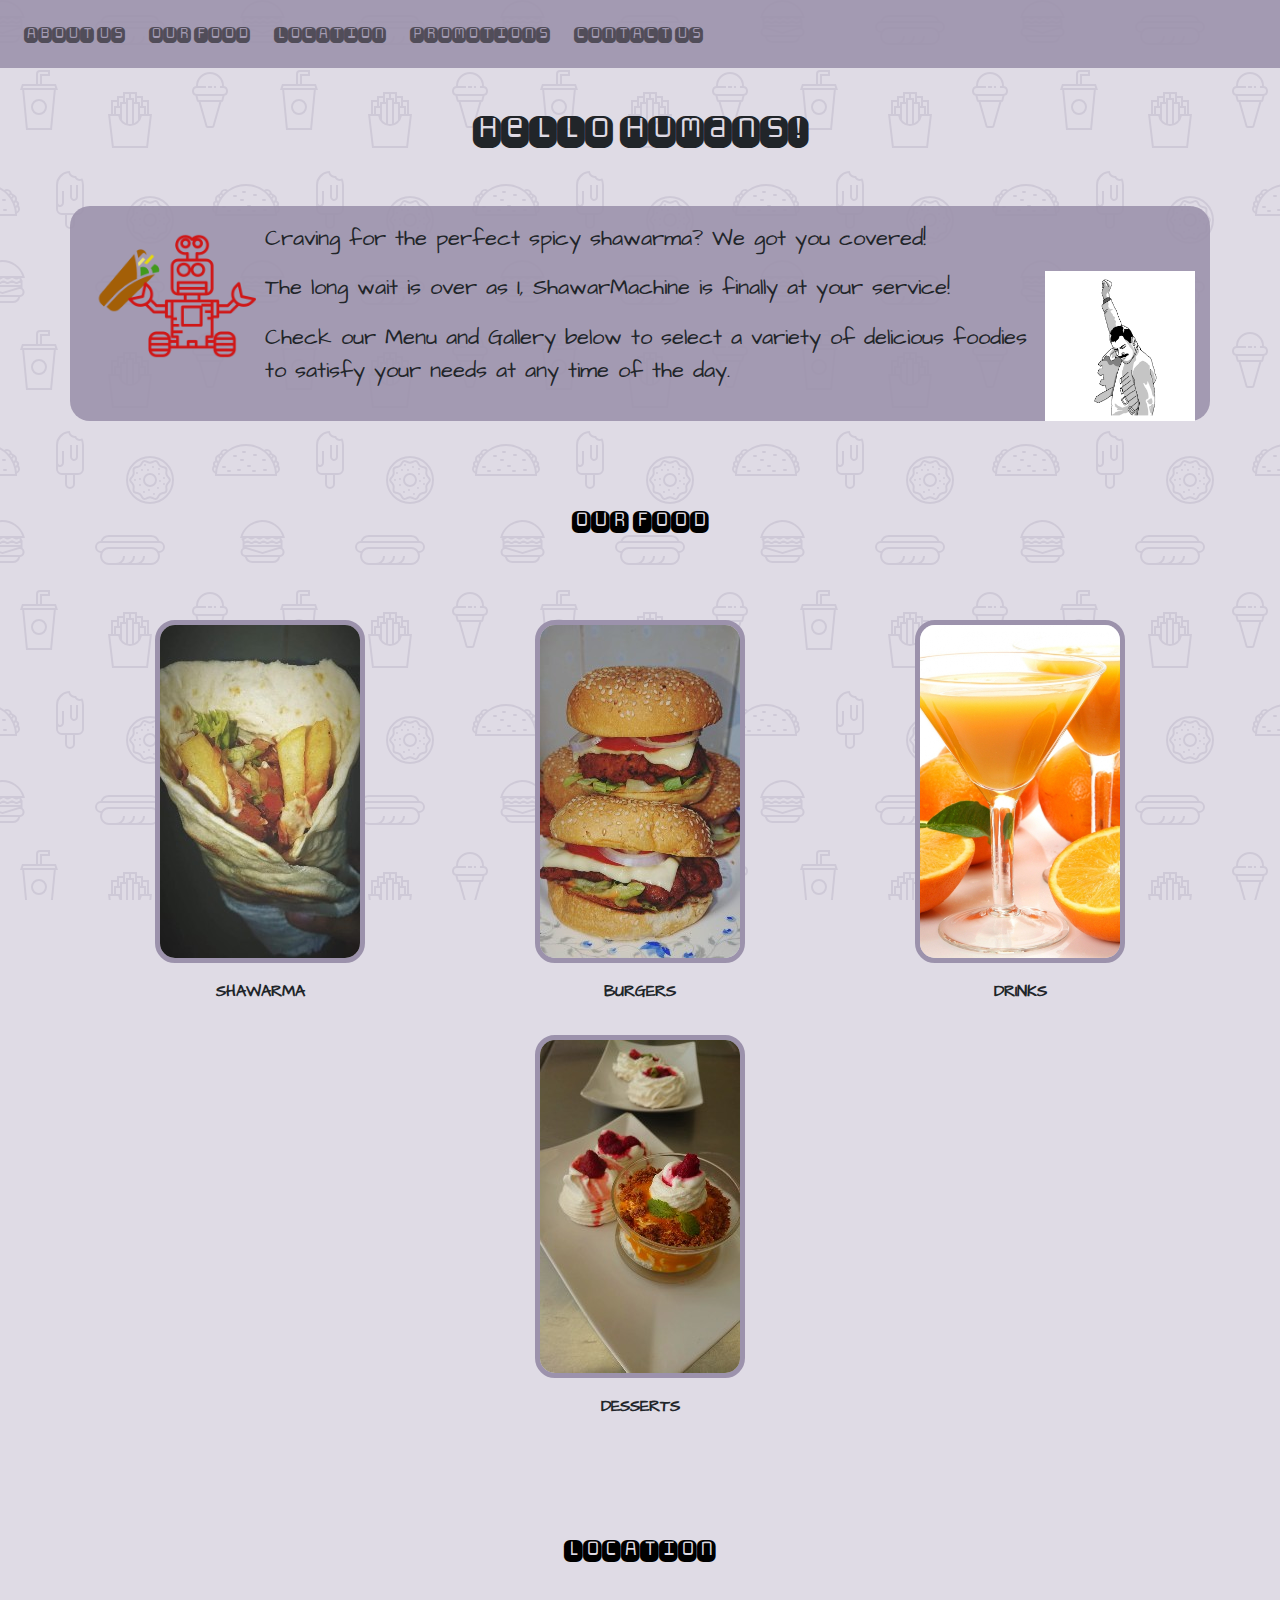
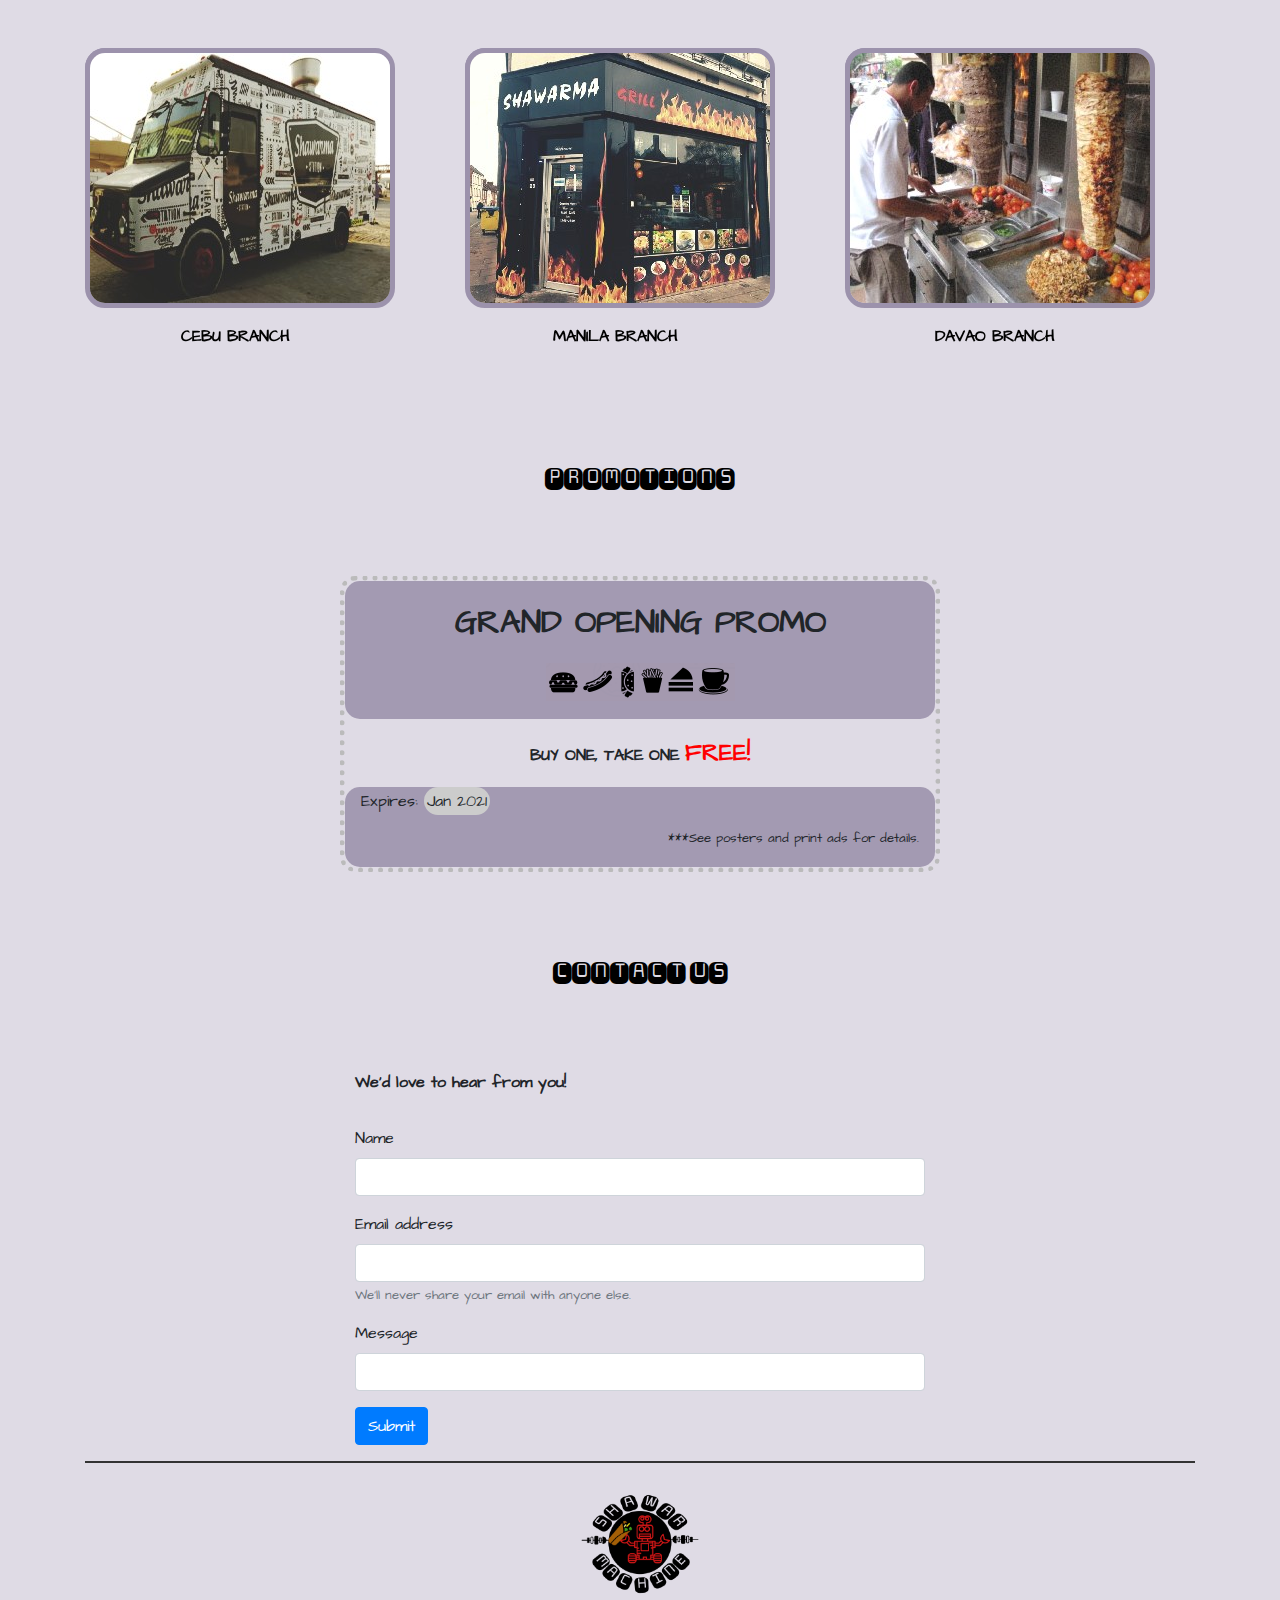
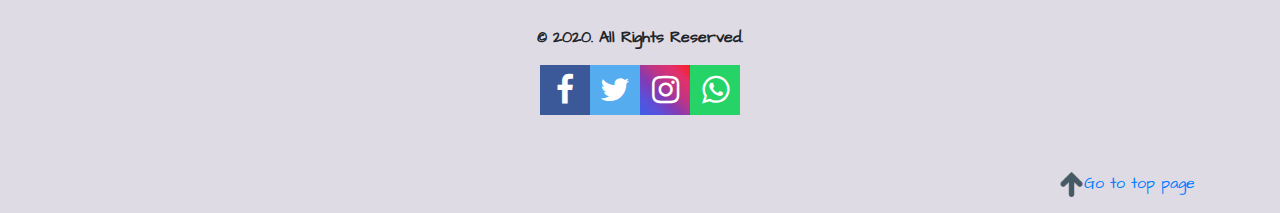
<file: index.html>
<!DOCTYPE html>
<html>
<head>

	<meta charset="utf-8">
	<meta name="viewport" content="width=device-width, initial-scale=1, user-scalable=yes, shrink-to-fit=no">
	<meta http-equiv="X-UA-Compatible" content="IE=edge,chrome=1">



	<title>ShawarMachine</title>

	<!-- CSS only -->
	<link rel="stylesheet" href="https://stackpath.bootstrapcdn.com/bootstrap/4.5.2/css/bootstrap.min.css" integrity="sha384-JcKb8q3iqJ61gNV9KGb8thSsNjpSL0n8PARn9HuZOnIxN0hoP+VmmDGMN5t9UJ0Z" crossorigin="anonymous">
	<link href="https://fonts.googleapis.com/css2?family=Inconsolata:wght@500&display=swap" rel="stylesheet">
	<link href="https://fonts.googleapis.com/css2?family=Monofett&display=swap" rel="stylesheet">
	<link href="https://fonts.googleapis.com/css2?family=Architects+Daughter&display=swap" rel="stylesheet">
	<link rel="stylesheet" href="https://cdnjs.cloudflare.com/ajax/libs/animate.css/4.0.0/animate.min.css"/>
  <link rel="stylesheet" href="https://cdnjs.cloudflare.com/ajax/libs/font-awesome/4.7.0/css/font-awesome.min.css">
	<link rel="stylesheet" type="text/css" href="./styles.css">




</head>


<body>

	<script src="https://code.jquery.com/jquery-3.5.1.slim.min.js" integrity="sha384-DfXdz2htPH0lsSSs5nCTpuj/zy4C+OGpamoFVy38MVBnE+IbbVYUew+OrCXaRkfj" crossorigin="anonymous"></script>
	<script src="https://cdn.jsdelivr.net/npm/popper.js@1.16.1/dist/umd/popper.min.js" integrity="sha384-9/reFTGAW83EW2RDu2S0VKaIzap3H66lZH81PoYlFhbGU+6BZp6G7niu735Sk7lN" crossorigin="anonymous"></script>
	<script src="https://stackpath.bootstrapcdn.com/bootstrap/4.5.2/js/bootstrap.min.js" integrity="sha384-B4gt1jrGC7Jh4AgTPSdUtOBvfO8shuf57BaghqFfPlYxofvL8/KUEfYiJOMMV+rV" crossorigin="anonymous"></script>

  



<!-- NAVBAR -->

<nav class="navbar navbar-expand-lg navbar-light" style="background: rgba(156,146,172, .9)">
  <button class="navbar-toggler" type="button" data-toggle="collapse" data-target="#navbarNav" aria-controls="navbarNav" aria-expanded="false" aria-label="Toggle navigation">
    <span class="navbar-toggler-icon"></span>
  </button>
  <div class="collapse navbar-collapse" id="navbarNav">
    <ul class="navbar-nav">
      <li class="nav-item">
        <a class="nav-link" href="#about" style="margin-right: 1rem; padding-right: 0; margin-bottom: 0">ABOUT US</a>
      </li>
      <li class="nav-item">
        <a class="nav-link" href="#food" style="margin-right: 1rem; padding-right: 0; margin-bottom: 0">OUR FOOD</a>
      </li>
      <li class="nav-item">
        <a class="nav-link" href="#location" style="margin-right: 1rem; padding-right: 0; margin-bottom: 0">LOCATION</a>
      </li>

      <li class="nav-item">
        <a class="nav-link" href="#promotions" style="margin-right: 1rem; padding-right: 0; margin-bottom: 0">PROMOTIONS</a>
      </li>

      <li class="nav-item">
        <a class="nav-link" href="#contact">CONTACT US</a>
      </li>
      
    </ul>
  </div>
</nav>





<!-- SOCIAL BAR -->



<!-- <div class="icon-bar">
  <a href="#" class="facebook"><i class="fa fa-facebook"></i></a>
  <a href="#" class="twitter"><i class="fa fa-twitter"></i></a>
  <a href="#" class="instagram" id="#insta"><i class="fa fa-instagram"></i></a>
  <a href="#" class="whatsapp"><i class="fa fa-whatsapp"></i></a>
</div> -->






<!-- ABOUT SECTION -->

	<div class="container header">
		
		<h1 style="margin-top: 2rem; margin-bottom: 3rem" id="about">Hello Humans!</h1>
		
	</div>
<div class="container">

<div class="row">
    
	
 	<div class="col-sm about">
 		<p class="animate__animated animate__bounceInDown"><img src="./logo-1.png" width="180" height="180" alt="logo-1" id="logo-1" style="float: left;"></p>	
 		<p>Craving for the perfect spicy shawarma? We got you covered!</p>
 		<p><img src="/freddie.jpg" width="150" height="150" style="float: right;" alt="freddy mercury.png"></p>
 		<p>The long wait is over as I, ShawarMachine is finally at your service!</p>
 		<p>Check our Menu and Gallery below to select a variety of delicious foodies to satisfy your needs at any time of the day.</p>
 	</div>


</div>
</div>


<!-- MENU SECTION -->

<div>
	<h2 style="margin-top: 5rem; margin-bottom: 5rem" id="food">OUR FOOD</h2>
</div>



<div class="container">
    <div class="row justify-content-md-center menu">
      <div class="col-lg-4 col-sm-12 col-md-6 foodies"><img src="./shawarma.jpg" alt="shawarma" style="border-radius: 20px; border: 5px solid #9c92ac;">
        
        <div class="overlay">
          <div class="text">
            <ul style="list-style-type: none; text-align: left; margin: 0">
                <li><strong>Regular Shawarma</strong></li>
                <li><strong>Spicy Shawarma</strong></li>
                <li><strong>Pinoy-style Shawarma</strong></li>
                <li><strong>Shawarma Rice</strong></li>
            </ul>
          </div>
        </div>  
        <p style="margin-top: 1rem; margin-bottom: 2rem"><strong>SHAWARMA</strong></p>

      </div>




      <div class="col-lg-4 col-sm-12 col-md-6 foodies"><img src="./burger.jpg" alt="burger" style="border-radius: 20px; border: 5px solid #9c92ac;">
        
        <div class="overlay">
          <div class="text">
            <ul style="list-style-type: none; text-align: left; margin: 0">
                <li><strong>Chicken Burgers</strong></li>
                <li><strong>Hamburgers</strong></li>
                <li><strong>Vegetable Burgers</strong></li>
                <li><strong>Cheeseburgers</strong></li>
            </ul>
          </div>
        </div>  


        <p style="margin-top: 1rem; margin-bottom: 2rem"><strong>BURGERS</strong></p>
      
      </div>


      <div class="col-lg-4 col-sm-12 col-md-6 foodies"><img src="./bev.jpg" alt="bev" style="border-radius: 20px; border: 5px solid #9c92ac;">


        <div class="overlay">
          <div class="text">
            <ul style="list-style-type: none; text-align: left; margin: 0">
                <li><strong>Softdrinks</strong></li>
                <li><strong>Juice</strong></li>
                <li><strong>Smoothies</strong></li>
                <li><strong>Coffee/Tea</strong></li>
            </ul>
          </div>
        </div>  




        <p style="margin-top: 1rem; margin-bottom: 2rem"><strong>DRINKS</strong></p>
      </div>


      <div class="col-lg-4 col-sm-12 col-md-6 foodies"><img src="./desserts.jpg" alt="desserts" style="border-radius: 20px; border: 5px solid #9c92ac;">

        <div class="overlay">
          <div class="text">
            <ul style="list-style-type: none; text-align: left; margin: 0">
                <li><strong>Cakes</strong></li>
                <li><strong>Pastries</strong></li>
                <li><strong>Halo-halo</strong></li>
                <li><strong>Chocolates</strong></li>
            </ul>
          </div>
        </div>  


        <p style="margin-top: 1rem; margin-bottom: 2rem"><strong>DESSERTS</strong></p>
      </div>

    </div>
</div>
  


<!-- LOCATION -->


<div>
  <h2 style="margin-top: 5rem; margin-bottom: 5rem" id="location">LOCATION</h2>
</div>



<div class="container">


<div class="row justify-content-md-center">

<div class="col-lg-4 col-sm-12 col-md-6 flip-card" style="margin-bottom: 5rem;">



  <div class="flip-card-inner">
    <div class="flip-card-front">
      <img src="./CEBU-BRANCH.jpg" alt="Cebu" style="border-radius: 20px; border: 5px solid #9c92ac;">
      <p style="margin-top: 1rem; text-align: center;"><strong>CEBU BRANCH</strong></p>
    </div>
    <div class="flip-card-back">
      <p style="margin-top: 1.5rem"><strong>ShawarMachine Food Truck</strong></p>
      <p>Abad Street</p>
      <p>Cebu City, Cebu</p>
      <p style="margin-top: 3.2rem"><a href="https://www.google.com/maps/place/Abad+St,+Cebu+City,+Cebu,+Philippines/@10.3283098,123.906722,19.25z/data=!4m5!3m4!1s0x33a999224152d209:0x2868da1776c0ba70!8m2!3d10.3285773!4d123.9062947"><img src="./googlemap.png" title="googlemap" width="50" height="50"></a></p>
    </div>     
  </div>


</div><!-- COLUMN/FLIPCARD -->



<div class="col-lg-4 col-sm-12 col-md-6 flip-card" style="margin-bottom: 5rem">

  <div class="flip-card-inner">
    <div class="flip-card-front">
      <img src="./MANILA-BRANCH.jpg" alt="manila" style="border-radius: 20px; border: 5px solid #9c92ac;">
      <p style="margin-top: 1rem; text-align: center;"><strong>MANILA BRANCH</strong></p>
    </div>
    <div class="flip-card-back">
      <p style="margin-top: 1.5rem"><strong>ShawarMachine Stall</strong></p>
      <p>Virginia Street, Novaliches</p>
      <p>Quezon City, Manila</p>
      <p style="margin-top: 3.2rem"><a href="https://www.google.com/maps/place/Virginia+St,+Novaliches,+Quezon+City,+Metro+Manila,+Philippines/@14.714064,121.0438162,19z/data=!4m5!3m4!1s0x3397b0e540262b49:0x996e8e2a991adb8!8m2!3d14.7147671!4d121.043709"><img src="./googlemap.png" title="googlemap" width="50" height="50"></a></p>
    </div>
  </div>  



</div><!-- COLUMN/FLIPCARD -->



<div class="col-lg-4 col-sm-12 col-md-6 flip-card">

  <div class="flip-card-inner">
    <div class="flip-card-front">
      <img src="./DAVAO-BRANCH.jpg" alt="davao" style="border-radius: 20px; border: 5px solid #9c92ac;">
      <p style="margin-top: 1rem; text-align: center;"><strong>DAVAO BRANCH</strong></p>
    </div>
    <div class="flip-card-back">
      <p style="margin-top: 1.5rem"><strong>ShawarMachine Food Truck</strong></p>
      <p>Villafuerte Street</p>
      <p>Davao City, Davao</p>
      <p style="margin-top: 3.2rem"><a href="https://www.google.com/maps/place/Villafuerte+St,+Calinan+District,+Davao+City,+Davao+del+Sur,+Philippines/@7.2014058,125.4579222,18.5z/data=!4m5!3m4!1s0x32f9165d3b6e3513:0xc01a23fc6fa04847!8m2!3d7.2015234!4d125.4584491"><img src="./googlemap.png" title="googlemap" width="50" height="50"></a></p>

    </div>
  </div>





</div><!-- COLUMN/FLIPCARD -->



</div><!-- ROW -->
</div><!-- CONTAINER -->








<!-- PROMOTIONS -->

<div>
  <h2 style="margin-top: 5rem; margin-bottom: 5rem" id="promotions">PROMOTIONS</h2>
</div>


<div class="container">


<div class="coupon">
  <div class="container1" id="coupon">
    <p style="text-align: center; margin-top: 1rem; font-size: 2rem"><strong>GRAND OPENING PROMO</strong></p>
    <p style="text-align: center;"><img src="./Capture.PNG"  alt="Capture"></p>

  </div>
  
  <div class="container" style="background-color: #DFDBE5">
    <p style="text-align: center; margin-top: 1rem"><strong>BUY ONE, TAKE ONE <span class="FREE" style="font-size: 1.5rem; color: red">FREE!</span></strong></p>
 
  </div>
  <div class="container1">
    <p>Expires: <span class="promo">Jan 2021</span></p>
    <p style="text-align: right; font-size: .8rem">***See posters and print ads for details.</p>
  </div>
</div>


</div>


<!-- CONTACT US -->

<div>
  <h2 style="margin-top: 5rem; margin-bottom: 5rem" id="contact">CONTACT US</h2>
</div>


<div class="container" style="width: 600px">

  <p style="margin-bottom: 2rem"><strong>We'd love to hear from you!</strong></p>


<form>
  <div class="form-group">


    <div class="form-group">
    <label>Name</label>
    <input type="text" class="form-control">
    </div>

    <div class="form-group">
    <label>Email address</label>
    <input type="email" class="form-control" id="exampleInputEmail1" aria-describedby="emailHelp">
    <small id="emailHelp" class="form-text text-muted">We'll never share your email with anyone else.</small>
    </div>

    <div class="form-group">
    <label>Message</label>
    <input type="text" class="form-control">
    </div>


   </div>
  
  <button type="submit" class="btn btn-primary">Submit</button>

</form>

</div>


<div class="container">
<hr style="height:2px; border:none; color:#333 ;background-color:#333;" />

<div class="footer" style="text-align: center;">

<p><img width="130" height="130" src="logo.png" alt="logo"></p>
<p><strong>&#169; 2020. All Rights Reserved.</strong></p>



</div>
</div>

<!-- <div class="icon-bar" style="width: 100px"> -->
  

<div class="container" style="margin-bottom: 2rem">

  <ul class="nav">

  <li><a href="./demo.html" class="facebook socmed" style="text-decoration: none"><i class="fa fa-facebook"></i></a></li>
  <li><a href="./demo.html" class="twitter socmed" style="text-decoration: none"><i class="fa fa-twitter"></i></a></li>
  <li><a href="./demo.html" class="instagram socmed" id="#insta" style="text-decoration: none"><i class="fa fa-instagram"></i></a></li>
  <li><a href="./demo.html" class="whatsapp socmed" style="text-decoration: none"><i class="fa fa-whatsapp"></i></a></li>

  </ul>
<br>
<p style="float: right; margin-top: 2rem"><a href="#about"><img src="up-arrow.png" width="25" height="25" alt="up">Go to top page</a></p>
</div>



</body>
</html>
</file>
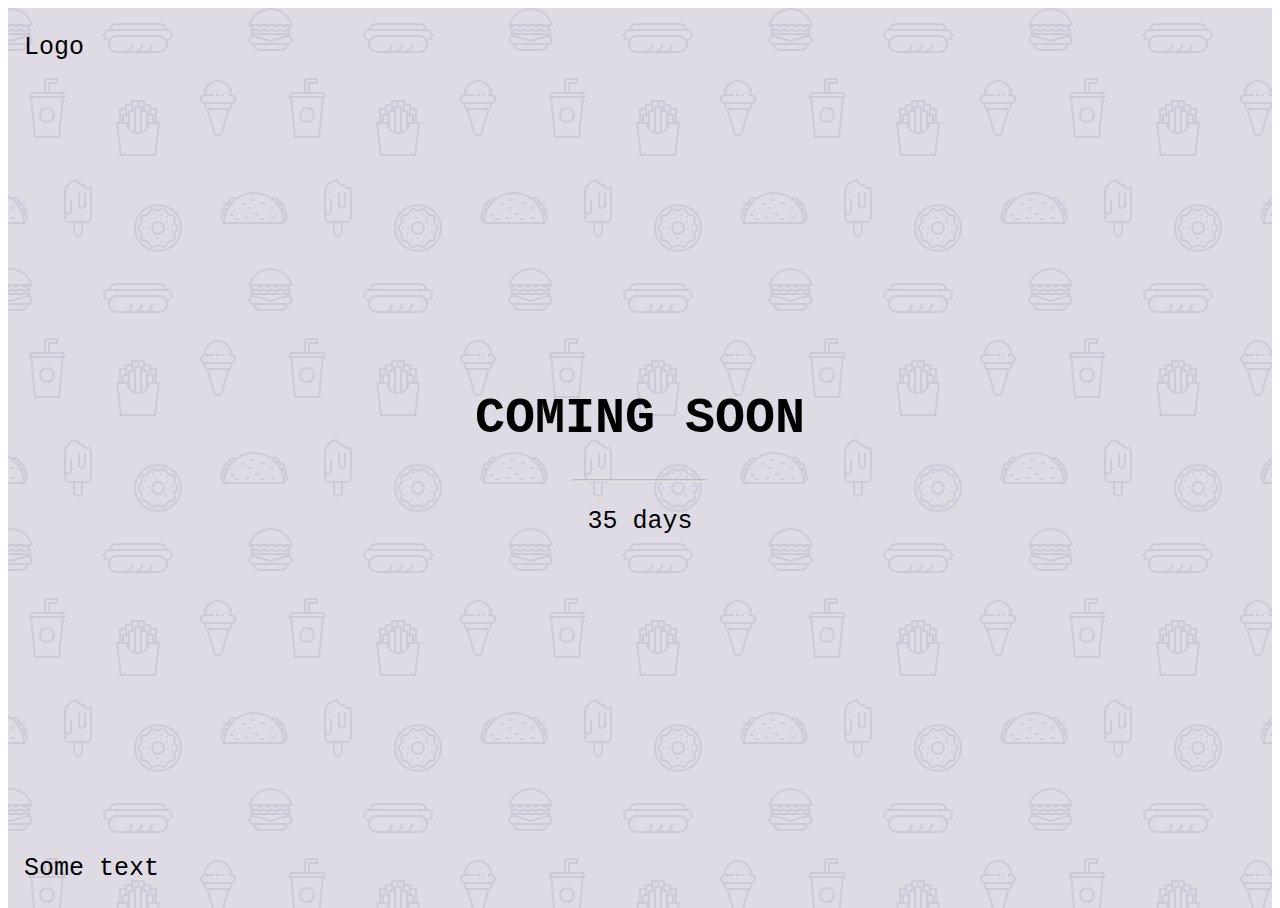
<file: comingsoon.html>
<!DOCTYPE html>
<html>
<head>
  <title>NewPage</title>

<link rel="stylesheet" type="text/css" href="./styles-1.css">


</head>



<body>

<div class="bgimg">
  <div class="topleft">
    <p>Logo</p>
  </div>
  <div class="middle">
    <h1>COMING SOON</h1>
    <hr>
    <p>35 days</p>
  </div>
  <div class="bottomleft">
    <p>Some text</p>
  </div>
</div>


<script type="text/javascript">
  

// Set the date we're counting down to
var countDownDate = new Date("Jan 5, 2021 15:37:25").getTime();

// Update the count down every 1 second
var x = setInterval(function() {

  // Get todays date and time
  var now = new Date().getTime();

  // Find the distance between now an the count down date
  var distance = countDownDate - now;

  // Time calculations for days, hours, minutes and seconds
  var days = Math.floor(distance / (1000 * 60 * 60 * 24));
  var hours = Math.floor((distance % (1000 * 60 * 60 * 24)) / (1000 * 60 * 60));
  var minutes = Math.floor((distance % (1000 * 60 * 60)) / (1000 * 60));
  var seconds = Math.floor((distance % (1000 * 60)) / 1000);

  // Display the result in an element with id="demo"
  document.getElementById("demo").innerHTML = days + "d " + hours + "h "
  + minutes + "m " + seconds + "s ";

  // If the count down is finished, write some text
  if (distance < 0) {
    clearInterval(x);
    document.getElementById("demo").innerHTML = "EXPIRED";
  }
}, 1000);

  
</script>

</body>
</html>
</file>
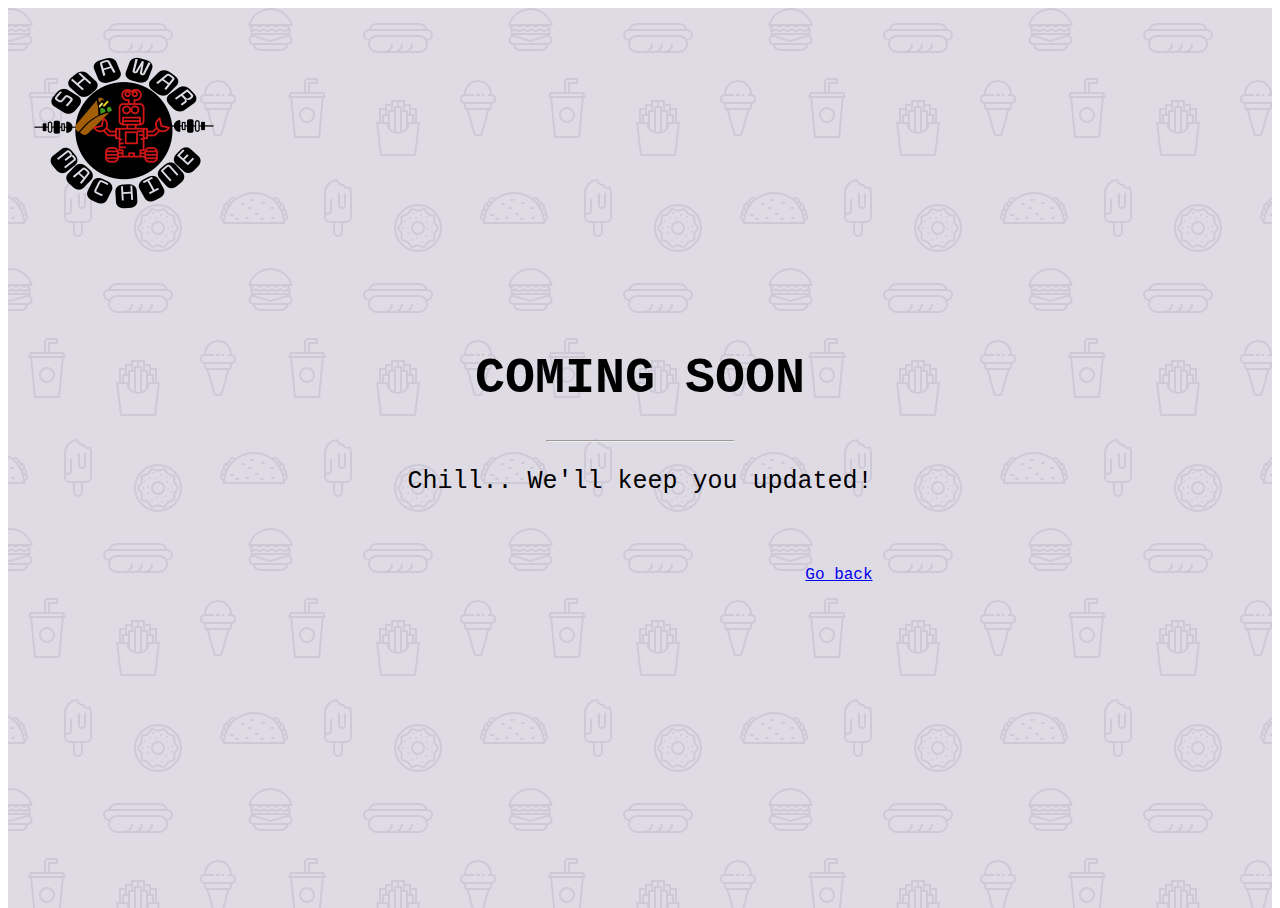
<file: demo.html>
<!DOCTYPE html>
<html>
<head>
  <title>NewPage</title>

<link rel="stylesheet" type="text/css" href="./styles-1.css">


</head>



<body>

<div class="bgimg">
  <div class="topleft">
    <p><img src="logo.png" alt="logo"></p>
  </div>
  <div class="middle">
    <h1>COMING SOON</h1>
    
    <hr>
    <p>Chill.. We'll keep you updated!</p>
    <br>
    <p style="text-align: right; font-size: 1rem"><a href="index.html">Go back</a></p>

  </div>



</div>


</body>
</html>
</file>
<file: styles.css>
/*BODY/BACKGROUND*/


body{

background-color: #DFDBE5;
background-image: url("data:image/svg+xml,%3Csvg xmlns='http://www.w3.org/2000/svg' width='260' height='260' viewBox='0 0 260 260'%3E%3Cg fill-rule='evenodd'%3E%3Cg fill='%239C92AC' fill-opacity='0.25'%3E%3Cpath d='M24.37 16c.2.65.39 1.32.54 2H21.17l1.17 2.34.45.9-.24.11V28a5 5 0 0 1-2.23 8.94l-.02.06a8 8 0 0 1-7.75 6h-20a8 8 0 0 1-7.74-6l-.02-.06A5 5 0 0 1-17.45 28v-6.76l-.79-1.58-.44-.9.9-.44.63-.32H-20a23.01 23.01 0 0 1 44.37-2zm-36.82 2a1 1 0 0 0-.44.1l-3.1 1.56.89 1.79 1.31-.66a3 3 0 0 1 2.69 0l2.2 1.1a1 1 0 0 0 .9 0l2.21-1.1a3 3 0 0 1 2.69 0l2.2 1.1a1 1 0 0 0 .9 0l2.21-1.1a3 3 0 0 1 2.69 0l2.2 1.1a1 1 0 0 0 .86.02l2.88-1.27a3 3 0 0 1 2.43 0l2.88 1.27a1 1 0 0 0 .85-.02l3.1-1.55-.89-1.79-1.42.71a3 3 0 0 1-2.56.06l-2.77-1.23a1 1 0 0 0-.4-.09h-.01a1 1 0 0 0-.4.09l-2.78 1.23a3 3 0 0 1-2.56-.06l-2.3-1.15a1 1 0 0 0-.45-.11h-.01a1 1 0 0 0-.44.1L.9 19.22a3 3 0 0 1-2.69 0l-2.2-1.1a1 1 0 0 0-.45-.11h-.01a1 1 0 0 0-.44.1l-2.21 1.11a3 3 0 0 1-2.69 0l-2.2-1.1a1 1 0 0 0-.45-.11h-.01zm0-2h-4.9a21.01 21.01 0 0 1 39.61 0h-2.09l-.06-.13-.26.13h-32.31zm30.35 7.68l1.36-.68h1.3v2h-36v-1.15l.34-.17 1.36-.68h2.59l1.36.68a3 3 0 0 0 2.69 0l1.36-.68h2.59l1.36.68a3 3 0 0 0 2.69 0L2.26 23h2.59l1.36.68a3 3 0 0 0 2.56.06l1.67-.74h3.23l1.67.74a3 3 0 0 0 2.56-.06zM-13.82 27l16.37 4.91L18.93 27h-32.75zm-.63 2h.34l16.66 5 16.67-5h.33a3 3 0 1 1 0 6h-34a3 3 0 1 1 0-6zm1.35 8a6 6 0 0 0 5.65 4h20a6 6 0 0 0 5.66-4H-13.1z'/%3E%3Cpath id='path6_fill-copy' d='M284.37 16c.2.65.39 1.32.54 2H281.17l1.17 2.34.45.9-.24.11V28a5 5 0 0 1-2.23 8.94l-.02.06a8 8 0 0 1-7.75 6h-20a8 8 0 0 1-7.74-6l-.02-.06a5 5 0 0 1-2.24-8.94v-6.76l-.79-1.58-.44-.9.9-.44.63-.32H240a23.01 23.01 0 0 1 44.37-2zm-36.82 2a1 1 0 0 0-.44.1l-3.1 1.56.89 1.79 1.31-.66a3 3 0 0 1 2.69 0l2.2 1.1a1 1 0 0 0 .9 0l2.21-1.1a3 3 0 0 1 2.69 0l2.2 1.1a1 1 0 0 0 .9 0l2.21-1.1a3 3 0 0 1 2.69 0l2.2 1.1a1 1 0 0 0 .86.02l2.88-1.27a3 3 0 0 1 2.43 0l2.88 1.27a1 1 0 0 0 .85-.02l3.1-1.55-.89-1.79-1.42.71a3 3 0 0 1-2.56.06l-2.77-1.23a1 1 0 0 0-.4-.09h-.01a1 1 0 0 0-.4.09l-2.78 1.23a3 3 0 0 1-2.56-.06l-2.3-1.15a1 1 0 0 0-.45-.11h-.01a1 1 0 0 0-.44.1l-2.21 1.11a3 3 0 0 1-2.69 0l-2.2-1.1a1 1 0 0 0-.45-.11h-.01a1 1 0 0 0-.44.1l-2.21 1.11a3 3 0 0 1-2.69 0l-2.2-1.1a1 1 0 0 0-.45-.11h-.01zm0-2h-4.9a21.01 21.01 0 0 1 39.61 0h-2.09l-.06-.13-.26.13h-32.31zm30.35 7.68l1.36-.68h1.3v2h-36v-1.15l.34-.17 1.36-.68h2.59l1.36.68a3 3 0 0 0 2.69 0l1.36-.68h2.59l1.36.68a3 3 0 0 0 2.69 0l1.36-.68h2.59l1.36.68a3 3 0 0 0 2.56.06l1.67-.74h3.23l1.67.74a3 3 0 0 0 2.56-.06zM246.18 27l16.37 4.91L278.93 27h-32.75zm-.63 2h.34l16.66 5 16.67-5h.33a3 3 0 1 1 0 6h-34a3 3 0 1 1 0-6zm1.35 8a6 6 0 0 0 5.65 4h20a6 6 0 0 0 5.66-4H246.9z'/%3E%3Cpath d='M159.5 21.02A9 9 0 0 0 151 15h-42a9 9 0 0 0-8.5 6.02 6 6 0 0 0 .02 11.96A8.99 8.99 0 0 0 109 45h42a9 9 0 0 0 8.48-12.02 6 6 0 0 0 .02-11.96zM151 17h-42a7 7 0 0 0-6.33 4h54.66a7 7 0 0 0-6.33-4zm-9.34 26a8.98 8.98 0 0 0 3.34-7h-2a7 7 0 0 1-7 7h-4.34a8.98 8.98 0 0 0 3.34-7h-2a7 7 0 0 1-7 7h-4.34a8.98 8.98 0 0 0 3.34-7h-2a7 7 0 0 1-7 7h-7a7 7 0 1 1 0-14h42a7 7 0 1 1 0 14h-9.34zM109 27a9 9 0 0 0-7.48 4H101a4 4 0 1 1 0-8h58a4 4 0 0 1 0 8h-.52a9 9 0 0 0-7.48-4h-42z'/%3E%3Cpath d='M39 115a8 8 0 1 0 0-16 8 8 0 0 0 0 16zm6-8a6 6 0 1 1-12 0 6 6 0 0 1 12 0zm-3-29v-2h8v-6H40a4 4 0 0 0-4 4v10H22l-1.33 4-.67 2h2.19L26 130h26l3.81-40H58l-.67-2L56 84H42v-6zm-4-4v10h2V74h8v-2h-8a2 2 0 0 0-2 2zm2 12h14.56l.67 2H22.77l.67-2H40zm13.8 4H24.2l3.62 38h22.36l3.62-38z'/%3E%3Cpath d='M129 92h-6v4h-6v4h-6v14h-3l.24 2 3.76 32h36l3.76-32 .24-2h-3v-14h-6v-4h-6v-4h-8zm18 22v-12h-4v4h3v8h1zm-3 0v-6h-4v6h4zm-6 6v-16h-4v19.17c1.6-.7 2.97-1.8 4-3.17zm-6 3.8V100h-4v23.8a10.04 10.04 0 0 0 4 0zm-6-.63V104h-4v16a10.04 10.04 0 0 0 4 3.17zm-6-9.17v-6h-4v6h4zm-6 0v-8h3v-4h-4v12h1zm27-12v-4h-4v4h3v4h1v-4zm-6 0v-8h-4v4h3v4h1zm-6-4v-4h-4v8h1v-4h3zm-6 4v-4h-4v8h1v-4h3zm7 24a12 12 0 0 0 11.83-10h7.92l-3.53 30h-32.44l-3.53-30h7.92A12 12 0 0 0 130 126z'/%3E%3Cpath d='M212 86v2h-4v-2h4zm4 0h-2v2h2v-2zm-20 0v.1a5 5 0 0 0-.56 9.65l.06.25 1.12 4.48a2 2 0 0 0 1.94 1.52h.01l7.02 24.55a2 2 0 0 0 1.92 1.45h4.98a2 2 0 0 0 1.92-1.45l7.02-24.55a2 2 0 0 0 1.95-1.52L224.5 96l.06-.25a5 5 0 0 0-.56-9.65V86a14 14 0 0 0-28 0zm4 0h6v2h-9a3 3 0 1 0 0 6H223a3 3 0 1 0 0-6H220v-2h2a12 12 0 1 0-24 0h2zm-1.44 14l-1-4h24.88l-1 4h-22.88zm8.95 26l-6.86-24h18.7l-6.86 24h-4.98zM150 242a22 22 0 1 0 0-44 22 22 0 0 0 0 44zm24-22a24 24 0 1 1-48 0 24 24 0 0 1 48 0zm-28.38 17.73l2.04-.87a6 6 0 0 1 4.68 0l2.04.87a2 2 0 0 0 2.5-.82l1.14-1.9a6 6 0 0 1 3.79-2.75l2.15-.5a2 2 0 0 0 1.54-2.12l-.19-2.2a6 6 0 0 1 1.45-4.46l1.45-1.67a2 2 0 0 0 0-2.62l-1.45-1.67a6 6 0 0 1-1.45-4.46l.2-2.2a2 2 0 0 0-1.55-2.13l-2.15-.5a6 6 0 0 1-3.8-2.75l-1.13-1.9a2 2 0 0 0-2.5-.8l-2.04.86a6 6 0 0 1-4.68 0l-2.04-.87a2 2 0 0 0-2.5.82l-1.14 1.9a6 6 0 0 1-3.79 2.75l-2.15.5a2 2 0 0 0-1.54 2.12l.19 2.2a6 6 0 0 1-1.45 4.46l-1.45 1.67a2 2 0 0 0 0 2.62l1.45 1.67a6 6 0 0 1 1.45 4.46l-.2 2.2a2 2 0 0 0 1.55 2.13l2.15.5a6 6 0 0 1 3.8 2.75l1.13 1.9a2 2 0 0 0 2.5.8zm2.82.97a4 4 0 0 1 3.12 0l2.04.87a4 4 0 0 0 4.99-1.62l1.14-1.9a4 4 0 0 1 2.53-1.84l2.15-.5a4 4 0 0 0 3.09-4.24l-.2-2.2a4 4 0 0 1 .97-2.98l1.45-1.67a4 4 0 0 0 0-5.24l-1.45-1.67a4 4 0 0 1-.97-2.97l.2-2.2a4 4 0 0 0-3.09-4.25l-2.15-.5a4 4 0 0 1-2.53-1.84l-1.14-1.9a4 4 0 0 0-5-1.62l-2.03.87a4 4 0 0 1-3.12 0l-2.04-.87a4 4 0 0 0-4.99 1.62l-1.14 1.9a4 4 0 0 1-2.53 1.84l-2.15.5a4 4 0 0 0-3.09 4.24l.2 2.2a4 4 0 0 1-.97 2.98l-1.45 1.67a4 4 0 0 0 0 5.24l1.45 1.67a4 4 0 0 1 .97 2.97l-.2 2.2a4 4 0 0 0 3.09 4.25l2.15.5a4 4 0 0 1 2.53 1.84l1.14 1.9a4 4 0 0 0 5 1.62l2.03-.87zM152 207a1 1 0 1 1 2 0 1 1 0 0 1-2 0zm6 2a1 1 0 1 1 2 0 1 1 0 0 1-2 0zm-11 1a1 1 0 1 1 2 0 1 1 0 0 1-2 0zm-6 0a1 1 0 1 1 2 0 1 1 0 0 1-2 0zm3-5a1 1 0 1 1 2 0 1 1 0 0 1-2 0zm-8 8a1 1 0 1 1 2 0 1 1 0 0 1-2 0zm3 6a1 1 0 1 1 2 0 1 1 0 0 1-2 0zm0 6a1 1 0 1 1 2 0 1 1 0 0 1-2 0zm4 7a1 1 0 1 1 2 0 1 1 0 0 1-2 0zm5-2a1 1 0 1 1 2 0 1 1 0 0 1-2 0zm5 4a1 1 0 1 1 2 0 1 1 0 0 1-2 0zm4-6a1 1 0 1 1 2 0 1 1 0 0 1-2 0zm6-4a1 1 0 1 1 2 0 1 1 0 0 1-2 0zm-4-3a1 1 0 1 1 2 0 1 1 0 0 1-2 0zm4-3a1 1 0 1 1 2 0 1 1 0 0 1-2 0zm-5-4a1 1 0 1 1 2 0 1 1 0 0 1-2 0zm-24 6a1 1 0 1 1 2 0 1 1 0 0 1-2 0zm16 5a5 5 0 1 0 0-10 5 5 0 0 0 0 10zm7-5a7 7 0 1 1-14 0 7 7 0 0 1 14 0zm86-29a1 1 0 0 0 0 2h2a1 1 0 0 0 0-2h-2zm19 9a1 1 0 0 1 1-1h2a1 1 0 0 1 0 2h-2a1 1 0 0 1-1-1zm-14 5a1 1 0 0 0 0 2h2a1 1 0 0 0 0-2h-2zm-25 1a1 1 0 0 0 0 2h2a1 1 0 0 0 0-2h-2zm5 4a1 1 0 0 0 0 2h2a1 1 0 0 0 0-2h-2zm9 0a1 1 0 0 1 1-1h2a1 1 0 0 1 0 2h-2a1 1 0 0 1-1-1zm15 1a1 1 0 0 1 1-1h2a1 1 0 0 1 0 2h-2a1 1 0 0 1-1-1zm12-2a1 1 0 0 0 0 2h2a1 1 0 0 0 0-2h-2zm-11-14a1 1 0 0 1 1-1h2a1 1 0 0 1 0 2h-2a1 1 0 0 1-1-1zm-19 0a1 1 0 0 0 0 2h2a1 1 0 0 0 0-2h-2zm6 5a1 1 0 0 1 1-1h2a1 1 0 0 1 0 2h-2a1 1 0 0 1-1-1zm-25 15c0-.47.01-.94.03-1.4a5 5 0 0 1-1.7-8 3.99 3.99 0 0 1 1.88-5.18 5 5 0 0 1 3.4-6.22 3 3 0 0 1 1.46-1.05 5 5 0 0 1 7.76-3.27A30.86 30.86 0 0 1 246 184c6.79 0 13.06 2.18 18.17 5.88a5 5 0 0 1 7.76 3.27 3 3 0 0 1 1.47 1.05 5 5 0 0 1 3.4 6.22 4 4 0 0 1 1.87 5.18 4.98 4.98 0 0 1-1.7 8c.02.46.03.93.03 1.4v1h-62v-1zm.83-7.17a30.9 30.9 0 0 0-.62 3.57 3 3 0 0 1-.61-4.2c.37.28.78.49 1.23.63zm1.49-4.61c-.36.87-.68 1.76-.96 2.68a2 2 0 0 1-.21-3.71c.33.4.73.75 1.17 1.03zm2.32-4.54c-.54.86-1.03 1.76-1.49 2.68a3 3 0 0 1-.07-4.67 3 3 0 0 0 1.56 1.99zm1.14-1.7c.35-.5.72-.98 1.1-1.46a1 1 0 1 0-1.1 1.45zm5.34-5.77c-1.03.86-2 1.79-2.9 2.77a3 3 0 0 0-1.11-.77 3 3 0 0 1 4-2zm42.66 2.77c-.9-.98-1.87-1.9-2.9-2.77a3 3 0 0 1 4.01 2 3 3 0 0 0-1.1.77zm1.34 1.54c.38.48.75.96 1.1 1.45a1 1 0 1 0-1.1-1.45zm3.73 5.84c-.46-.92-.95-1.82-1.5-2.68a3 3 0 0 0 1.57-1.99 3 3 0 0 1-.07 4.67zm1.8 4.53c-.29-.9-.6-1.8-.97-2.67.44-.28.84-.63 1.17-1.03a2 2 0 0 1-.2 3.7zm1.14 5.51c-.14-1.21-.35-2.4-.62-3.57.45-.14.86-.35 1.23-.63a2.99 2.99 0 0 1-.6 4.2zM275 214a29 29 0 0 0-57.97 0h57.96zM72.33 198.12c-.21-.32-.34-.7-.34-1.12v-12h-2v12a4.01 4.01 0 0 0 7.09 2.54c.57-.69.91-1.57.91-2.54v-12h-2v12a1.99 1.99 0 0 1-2 2 2 2 0 0 1-1.66-.88zM75 176c.38 0 .74-.04 1.1-.12a4 4 0 0 0 6.19 2.4A13.94 13.94 0 0 1 84 185v24a6 6 0 0 1-6 6h-3v9a5 5 0 1 1-10 0v-9h-3a6 6 0 0 1-6-6v-24a14 14 0 0 1 14-14 5 5 0 0 0 5 5zm-17 15v12a1.99 1.99 0 0 0 1.22 1.84 2 2 0 0 0 2.44-.72c.21-.32.34-.7.34-1.12v-12h2v12a3.98 3.98 0 0 1-5.35 3.77 3.98 3.98 0 0 1-.65-.3V209a4 4 0 0 0 4 4h16a4 4 0 0 0 4-4v-24c.01-1.53-.23-2.88-.72-4.17-.43.1-.87.16-1.28.17a6 6 0 0 1-5.2-3 7 7 0 0 1-6.47-4.88A12 12 0 0 0 58 185v6zm9 24v9a3 3 0 1 0 6 0v-9h-6z'/%3E%3Cpath d='M-17 191a1 1 0 0 0 0 2h2a1 1 0 0 0 0-2h-2zm19 9a1 1 0 0 1 1-1h2a1 1 0 0 1 0 2H3a1 1 0 0 1-1-1zm-14 5a1 1 0 0 0 0 2h2a1 1 0 0 0 0-2h-2zm-25 1a1 1 0 0 0 0 2h2a1 1 0 0 0 0-2h-2zm5 4a1 1 0 0 0 0 2h2a1 1 0 0 0 0-2h-2zm9 0a1 1 0 0 1 1-1h2a1 1 0 0 1 0 2h-2a1 1 0 0 1-1-1zm15 1a1 1 0 0 1 1-1h2a1 1 0 0 1 0 2h-2a1 1 0 0 1-1-1zm12-2a1 1 0 0 0 0 2h2a1 1 0 0 0 0-2H4zm-11-14a1 1 0 0 1 1-1h2a1 1 0 0 1 0 2h-2a1 1 0 0 1-1-1zm-19 0a1 1 0 0 0 0 2h2a1 1 0 0 0 0-2h-2zm6 5a1 1 0 0 1 1-1h2a1 1 0 0 1 0 2h-2a1 1 0 0 1-1-1zm-25 15c0-.47.01-.94.03-1.4a5 5 0 0 1-1.7-8 3.99 3.99 0 0 1 1.88-5.18 5 5 0 0 1 3.4-6.22 3 3 0 0 1 1.46-1.05 5 5 0 0 1 7.76-3.27A30.86 30.86 0 0 1-14 184c6.79 0 13.06 2.18 18.17 5.88a5 5 0 0 1 7.76 3.27 3 3 0 0 1 1.47 1.05 5 5 0 0 1 3.4 6.22 4 4 0 0 1 1.87 5.18 4.98 4.98 0 0 1-1.7 8c.02.46.03.93.03 1.4v1h-62v-1zm.83-7.17a30.9 30.9 0 0 0-.62 3.57 3 3 0 0 1-.61-4.2c.37.28.78.49 1.23.63zm1.49-4.61c-.36.87-.68 1.76-.96 2.68a2 2 0 0 1-.21-3.71c.33.4.73.75 1.17 1.03zm2.32-4.54c-.54.86-1.03 1.76-1.49 2.68a3 3 0 0 1-.07-4.67 3 3 0 0 0 1.56 1.99zm1.14-1.7c.35-.5.72-.98 1.1-1.46a1 1 0 1 0-1.1 1.45zm5.34-5.77c-1.03.86-2 1.79-2.9 2.77a3 3 0 0 0-1.11-.77 3 3 0 0 1 4-2zm42.66 2.77c-.9-.98-1.87-1.9-2.9-2.77a3 3 0 0 1 4.01 2 3 3 0 0 0-1.1.77zm1.34 1.54c.38.48.75.96 1.1 1.45a1 1 0 1 0-1.1-1.45zm3.73 5.84c-.46-.92-.95-1.82-1.5-2.68a3 3 0 0 0 1.57-1.99 3 3 0 0 1-.07 4.67zm1.8 4.53c-.29-.9-.6-1.8-.97-2.67.44-.28.84-.63 1.17-1.03a2 2 0 0 1-.2 3.7zm1.14 5.51c-.14-1.21-.35-2.4-.62-3.57.45-.14.86-.35 1.23-.63a2.99 2.99 0 0 1-.6 4.2zM15 214a29 29 0 0 0-57.97 0h57.96z'/%3E%3C/g%3E%3C/g%3E%3C/svg%3E");
font-family: 'Architects Daughter', cursive;
background-attachment: fixed;

}




/*NAVBAR/HEADERS*/


nav, footer, h2{
	font-family: 'Monofett', cursive;
	font-size: 2rem;
	color: black;
}

h1{
	font-family: 'Monofett', cursive;
	font-size: 3rem;
}


nav{
  font-size: 1.5rem;
}

h1, h2{
  text-align: center;

}

}

p{
  text-align: justify;
}



/*ABOUT SECTION (INTRO)*/


.about{

	font-size: 1.4rem;
	background: rgba(156,146,172, .9);
	border-radius: 20px;
	
}


/*MENU/OVERLAY SECTION*/

.overlay {
  position: absolute;
  bottom: 0;
  left: 100%;
  right: 0;
  background: rgba(156,146,172, .9);
  border-radius: 20px;
  overflow: hidden;
  width: 0;
  height: 100%;
  transition: .8s ease;
}

.container:hover .overlay {
  width: 100%;
  left: 0;
}



.text {
  color: black;
  font-size: 20px;
  position: relative;
  top: 50%;
  left: 75%;
  -webkit-transform: translate(-50%, -50%);
  -ms-transform: translate(-50%, -50%);
  transform: translate(-50%, -50%);
  white-space: nowrap;
}



/*SOCIAL MEDIA LINKS/FOOTER SECTION/COMING SOON PAGE*/

.nav{
  justify-content: center;
  align-content: center;
  align-items: center;
}

.socmed {
  display: flex;
  justify-content: center;
  align-content: center;
  align-items: center;
  list-style-type: none;
  width: 50px;
  height: 50px;
  font-size: 2rem;


}



.facebook {
  background: #3B5998;
  color: white;

}

.twitter {
  background: #55ACEE;
  color: white;
}


.instagram {
  background: linear-gradient(45deg, #405de6, #5851db, #833ab4, #c13584, #e1306c, #fd1d1d);
  color: white;
}

.whatsapp {
  background: #25D366;
  color: white;
}

.instagram:hover, .instagram:active {
    background: #000;
}



.nav-item:hover{
	background-color: red;
	border-radius: 10px;	
}


/*MENU/LOCATION POSITIONING*/

.menu, .location{

	justify-content: space-between;
	align-items: center;
	text-align: center;

}


/*FLIPCARDS/LOCATION*/


/* The flip card container - set the width and height to whatever you want. We have added the border property to demonstrate that the flip itself goes out of the box on hover (remove perspective if you don't want the 3D effect */
.flip-card {

  background-color: transparent;
  width: 300px;
  height: 250px;
  border-color: #9c92ac;
  border-radius: 20px;
  perspective: 1000px; /* Remove this if you don't want the 3D effect */
}

/* This container is needed to position the front and back side */
.flip-card-inner {
  position: relative;
  width: 300px;
  height: 250px;
  text-align: center;
  transition: transform 0.8s;
  transform-style: preserve-3d;
}

/* Do an horizontal flip when you move the mouse over the flip box container */
.flip-card:hover .flip-card-inner {
  transform: rotateY(180deg);
  width: 300px;
  height: 250px;
  border-radius: 20px;
}

/* Position the front and back side */
.flip-card-front, .flip-card-back {
  position: absolute;
  width: 300px;
  height: 250px;
  -webkit-backface-visibility: hidden; /* Safari */
  backface-visibility: hidden;
}

/* Style the front side (fallback if image is missing) */
.flip-card-front {
  background-color: #9c92ac;
  border-radius: 20px;
  color: black;
}

/* Style the back side */
.flip-card-back {
  background-color: #9c92ac;
  border-radius: 20px;
  transform: rotateY(180deg);
  width: 300px;
  height: 250px;
}



/*PROMOTION/COUPON SECTION*/


.coupon {
  border: 5px dotted #bbb; /* Dotted border */
  width: 80%;
  border-radius: 15px; /* Rounded border */
  margin: 0 auto; /* Center the coupon */
  max-width: 600px;
}

.container1 {
  padding: 2px 16px;
  background: rgba(156,146,172, .9);
  border-radius: 15px;
}

.promo {
  background: #ccc;
  padding: 3px;
  border-radius: 15px;
}

.expire {
  color: red;
}
</file>
<file: styles-1.css>
/* Set height to 100% for body and html to enable the background image to cover the whole page: */
body, html {
  height: 100%
}

.bgimg {
  background-color: #DFDBE5;
  background-image: url("data:image/svg+xml,%3Csvg xmlns='http://www.w3.org/2000/svg' width='260' height='260' viewBox='0 0 260 260'%3E%3Cg fill-rule='evenodd'%3E%3Cg fill='%239C92AC' fill-opacity='0.25'%3E%3Cpath d='M24.37 16c.2.65.39 1.32.54 2H21.17l1.17 2.34.45.9-.24.11V28a5 5 0 0 1-2.23 8.94l-.02.06a8 8 0 0 1-7.75 6h-20a8 8 0 0 1-7.74-6l-.02-.06A5 5 0 0 1-17.45 28v-6.76l-.79-1.58-.44-.9.9-.44.63-.32H-20a23.01 23.01 0 0 1 44.37-2zm-36.82 2a1 1 0 0 0-.44.1l-3.1 1.56.89 1.79 1.31-.66a3 3 0 0 1 2.69 0l2.2 1.1a1 1 0 0 0 .9 0l2.21-1.1a3 3 0 0 1 2.69 0l2.2 1.1a1 1 0 0 0 .9 0l2.21-1.1a3 3 0 0 1 2.69 0l2.2 1.1a1 1 0 0 0 .86.02l2.88-1.27a3 3 0 0 1 2.43 0l2.88 1.27a1 1 0 0 0 .85-.02l3.1-1.55-.89-1.79-1.42.71a3 3 0 0 1-2.56.06l-2.77-1.23a1 1 0 0 0-.4-.09h-.01a1 1 0 0 0-.4.09l-2.78 1.23a3 3 0 0 1-2.56-.06l-2.3-1.15a1 1 0 0 0-.45-.11h-.01a1 1 0 0 0-.44.1L.9 19.22a3 3 0 0 1-2.69 0l-2.2-1.1a1 1 0 0 0-.45-.11h-.01a1 1 0 0 0-.44.1l-2.21 1.11a3 3 0 0 1-2.69 0l-2.2-1.1a1 1 0 0 0-.45-.11h-.01zm0-2h-4.9a21.01 21.01 0 0 1 39.61 0h-2.09l-.06-.13-.26.13h-32.31zm30.35 7.68l1.36-.68h1.3v2h-36v-1.15l.34-.17 1.36-.68h2.59l1.36.68a3 3 0 0 0 2.69 0l1.36-.68h2.59l1.36.68a3 3 0 0 0 2.69 0L2.26 23h2.59l1.36.68a3 3 0 0 0 2.56.06l1.67-.74h3.23l1.67.74a3 3 0 0 0 2.56-.06zM-13.82 27l16.37 4.91L18.93 27h-32.75zm-.63 2h.34l16.66 5 16.67-5h.33a3 3 0 1 1 0 6h-34a3 3 0 1 1 0-6zm1.35 8a6 6 0 0 0 5.65 4h20a6 6 0 0 0 5.66-4H-13.1z'/%3E%3Cpath id='path6_fill-copy' d='M284.37 16c.2.65.39 1.32.54 2H281.17l1.17 2.34.45.9-.24.11V28a5 5 0 0 1-2.23 8.94l-.02.06a8 8 0 0 1-7.75 6h-20a8 8 0 0 1-7.74-6l-.02-.06a5 5 0 0 1-2.24-8.94v-6.76l-.79-1.58-.44-.9.9-.44.63-.32H240a23.01 23.01 0 0 1 44.37-2zm-36.82 2a1 1 0 0 0-.44.1l-3.1 1.56.89 1.79 1.31-.66a3 3 0 0 1 2.69 0l2.2 1.1a1 1 0 0 0 .9 0l2.21-1.1a3 3 0 0 1 2.69 0l2.2 1.1a1 1 0 0 0 .9 0l2.21-1.1a3 3 0 0 1 2.69 0l2.2 1.1a1 1 0 0 0 .86.02l2.88-1.27a3 3 0 0 1 2.43 0l2.88 1.27a1 1 0 0 0 .85-.02l3.1-1.55-.89-1.79-1.42.71a3 3 0 0 1-2.56.06l-2.77-1.23a1 1 0 0 0-.4-.09h-.01a1 1 0 0 0-.4.09l-2.78 1.23a3 3 0 0 1-2.56-.06l-2.3-1.15a1 1 0 0 0-.45-.11h-.01a1 1 0 0 0-.44.1l-2.21 1.11a3 3 0 0 1-2.69 0l-2.2-1.1a1 1 0 0 0-.45-.11h-.01a1 1 0 0 0-.44.1l-2.21 1.11a3 3 0 0 1-2.69 0l-2.2-1.1a1 1 0 0 0-.45-.11h-.01zm0-2h-4.9a21.01 21.01 0 0 1 39.61 0h-2.09l-.06-.13-.26.13h-32.31zm30.35 7.68l1.36-.68h1.3v2h-36v-1.15l.34-.17 1.36-.68h2.59l1.36.68a3 3 0 0 0 2.69 0l1.36-.68h2.59l1.36.68a3 3 0 0 0 2.69 0l1.36-.68h2.59l1.36.68a3 3 0 0 0 2.56.06l1.67-.74h3.23l1.67.74a3 3 0 0 0 2.56-.06zM246.18 27l16.37 4.91L278.93 27h-32.75zm-.63 2h.34l16.66 5 16.67-5h.33a3 3 0 1 1 0 6h-34a3 3 0 1 1 0-6zm1.35 8a6 6 0 0 0 5.65 4h20a6 6 0 0 0 5.66-4H246.9z'/%3E%3Cpath d='M159.5 21.02A9 9 0 0 0 151 15h-42a9 9 0 0 0-8.5 6.02 6 6 0 0 0 .02 11.96A8.99 8.99 0 0 0 109 45h42a9 9 0 0 0 8.48-12.02 6 6 0 0 0 .02-11.96zM151 17h-42a7 7 0 0 0-6.33 4h54.66a7 7 0 0 0-6.33-4zm-9.34 26a8.98 8.98 0 0 0 3.34-7h-2a7 7 0 0 1-7 7h-4.34a8.98 8.98 0 0 0 3.34-7h-2a7 7 0 0 1-7 7h-4.34a8.98 8.98 0 0 0 3.34-7h-2a7 7 0 0 1-7 7h-7a7 7 0 1 1 0-14h42a7 7 0 1 1 0 14h-9.34zM109 27a9 9 0 0 0-7.48 4H101a4 4 0 1 1 0-8h58a4 4 0 0 1 0 8h-.52a9 9 0 0 0-7.48-4h-42z'/%3E%3Cpath d='M39 115a8 8 0 1 0 0-16 8 8 0 0 0 0 16zm6-8a6 6 0 1 1-12 0 6 6 0 0 1 12 0zm-3-29v-2h8v-6H40a4 4 0 0 0-4 4v10H22l-1.33 4-.67 2h2.19L26 130h26l3.81-40H58l-.67-2L56 84H42v-6zm-4-4v10h2V74h8v-2h-8a2 2 0 0 0-2 2zm2 12h14.56l.67 2H22.77l.67-2H40zm13.8 4H24.2l3.62 38h22.36l3.62-38z'/%3E%3Cpath d='M129 92h-6v4h-6v4h-6v14h-3l.24 2 3.76 32h36l3.76-32 .24-2h-3v-14h-6v-4h-6v-4h-8zm18 22v-12h-4v4h3v8h1zm-3 0v-6h-4v6h4zm-6 6v-16h-4v19.17c1.6-.7 2.97-1.8 4-3.17zm-6 3.8V100h-4v23.8a10.04 10.04 0 0 0 4 0zm-6-.63V104h-4v16a10.04 10.04 0 0 0 4 3.17zm-6-9.17v-6h-4v6h4zm-6 0v-8h3v-4h-4v12h1zm27-12v-4h-4v4h3v4h1v-4zm-6 0v-8h-4v4h3v4h1zm-6-4v-4h-4v8h1v-4h3zm-6 4v-4h-4v8h1v-4h3zm7 24a12 12 0 0 0 11.83-10h7.92l-3.53 30h-32.44l-3.53-30h7.92A12 12 0 0 0 130 126z'/%3E%3Cpath d='M212 86v2h-4v-2h4zm4 0h-2v2h2v-2zm-20 0v.1a5 5 0 0 0-.56 9.65l.06.25 1.12 4.48a2 2 0 0 0 1.94 1.52h.01l7.02 24.55a2 2 0 0 0 1.92 1.45h4.98a2 2 0 0 0 1.92-1.45l7.02-24.55a2 2 0 0 0 1.95-1.52L224.5 96l.06-.25a5 5 0 0 0-.56-9.65V86a14 14 0 0 0-28 0zm4 0h6v2h-9a3 3 0 1 0 0 6H223a3 3 0 1 0 0-6H220v-2h2a12 12 0 1 0-24 0h2zm-1.44 14l-1-4h24.88l-1 4h-22.88zm8.95 26l-6.86-24h18.7l-6.86 24h-4.98zM150 242a22 22 0 1 0 0-44 22 22 0 0 0 0 44zm24-22a24 24 0 1 1-48 0 24 24 0 0 1 48 0zm-28.38 17.73l2.04-.87a6 6 0 0 1 4.68 0l2.04.87a2 2 0 0 0 2.5-.82l1.14-1.9a6 6 0 0 1 3.79-2.75l2.15-.5a2 2 0 0 0 1.54-2.12l-.19-2.2a6 6 0 0 1 1.45-4.46l1.45-1.67a2 2 0 0 0 0-2.62l-1.45-1.67a6 6 0 0 1-1.45-4.46l.2-2.2a2 2 0 0 0-1.55-2.13l-2.15-.5a6 6 0 0 1-3.8-2.75l-1.13-1.9a2 2 0 0 0-2.5-.8l-2.04.86a6 6 0 0 1-4.68 0l-2.04-.87a2 2 0 0 0-2.5.82l-1.14 1.9a6 6 0 0 1-3.79 2.75l-2.15.5a2 2 0 0 0-1.54 2.12l.19 2.2a6 6 0 0 1-1.45 4.46l-1.45 1.67a2 2 0 0 0 0 2.62l1.45 1.67a6 6 0 0 1 1.45 4.46l-.2 2.2a2 2 0 0 0 1.55 2.13l2.15.5a6 6 0 0 1 3.8 2.75l1.13 1.9a2 2 0 0 0 2.5.8zm2.82.97a4 4 0 0 1 3.12 0l2.04.87a4 4 0 0 0 4.99-1.62l1.14-1.9a4 4 0 0 1 2.53-1.84l2.15-.5a4 4 0 0 0 3.09-4.24l-.2-2.2a4 4 0 0 1 .97-2.98l1.45-1.67a4 4 0 0 0 0-5.24l-1.45-1.67a4 4 0 0 1-.97-2.97l.2-2.2a4 4 0 0 0-3.09-4.25l-2.15-.5a4 4 0 0 1-2.53-1.84l-1.14-1.9a4 4 0 0 0-5-1.62l-2.03.87a4 4 0 0 1-3.12 0l-2.04-.87a4 4 0 0 0-4.99 1.62l-1.14 1.9a4 4 0 0 1-2.53 1.84l-2.15.5a4 4 0 0 0-3.09 4.24l.2 2.2a4 4 0 0 1-.97 2.98l-1.45 1.67a4 4 0 0 0 0 5.24l1.45 1.67a4 4 0 0 1 .97 2.97l-.2 2.2a4 4 0 0 0 3.09 4.25l2.15.5a4 4 0 0 1 2.53 1.84l1.14 1.9a4 4 0 0 0 5 1.62l2.03-.87zM152 207a1 1 0 1 1 2 0 1 1 0 0 1-2 0zm6 2a1 1 0 1 1 2 0 1 1 0 0 1-2 0zm-11 1a1 1 0 1 1 2 0 1 1 0 0 1-2 0zm-6 0a1 1 0 1 1 2 0 1 1 0 0 1-2 0zm3-5a1 1 0 1 1 2 0 1 1 0 0 1-2 0zm-8 8a1 1 0 1 1 2 0 1 1 0 0 1-2 0zm3 6a1 1 0 1 1 2 0 1 1 0 0 1-2 0zm0 6a1 1 0 1 1 2 0 1 1 0 0 1-2 0zm4 7a1 1 0 1 1 2 0 1 1 0 0 1-2 0zm5-2a1 1 0 1 1 2 0 1 1 0 0 1-2 0zm5 4a1 1 0 1 1 2 0 1 1 0 0 1-2 0zm4-6a1 1 0 1 1 2 0 1 1 0 0 1-2 0zm6-4a1 1 0 1 1 2 0 1 1 0 0 1-2 0zm-4-3a1 1 0 1 1 2 0 1 1 0 0 1-2 0zm4-3a1 1 0 1 1 2 0 1 1 0 0 1-2 0zm-5-4a1 1 0 1 1 2 0 1 1 0 0 1-2 0zm-24 6a1 1 0 1 1 2 0 1 1 0 0 1-2 0zm16 5a5 5 0 1 0 0-10 5 5 0 0 0 0 10zm7-5a7 7 0 1 1-14 0 7 7 0 0 1 14 0zm86-29a1 1 0 0 0 0 2h2a1 1 0 0 0 0-2h-2zm19 9a1 1 0 0 1 1-1h2a1 1 0 0 1 0 2h-2a1 1 0 0 1-1-1zm-14 5a1 1 0 0 0 0 2h2a1 1 0 0 0 0-2h-2zm-25 1a1 1 0 0 0 0 2h2a1 1 0 0 0 0-2h-2zm5 4a1 1 0 0 0 0 2h2a1 1 0 0 0 0-2h-2zm9 0a1 1 0 0 1 1-1h2a1 1 0 0 1 0 2h-2a1 1 0 0 1-1-1zm15 1a1 1 0 0 1 1-1h2a1 1 0 0 1 0 2h-2a1 1 0 0 1-1-1zm12-2a1 1 0 0 0 0 2h2a1 1 0 0 0 0-2h-2zm-11-14a1 1 0 0 1 1-1h2a1 1 0 0 1 0 2h-2a1 1 0 0 1-1-1zm-19 0a1 1 0 0 0 0 2h2a1 1 0 0 0 0-2h-2zm6 5a1 1 0 0 1 1-1h2a1 1 0 0 1 0 2h-2a1 1 0 0 1-1-1zm-25 15c0-.47.01-.94.03-1.4a5 5 0 0 1-1.7-8 3.99 3.99 0 0 1 1.88-5.18 5 5 0 0 1 3.4-6.22 3 3 0 0 1 1.46-1.05 5 5 0 0 1 7.76-3.27A30.86 30.86 0 0 1 246 184c6.79 0 13.06 2.18 18.17 5.88a5 5 0 0 1 7.76 3.27 3 3 0 0 1 1.47 1.05 5 5 0 0 1 3.4 6.22 4 4 0 0 1 1.87 5.18 4.98 4.98 0 0 1-1.7 8c.02.46.03.93.03 1.4v1h-62v-1zm.83-7.17a30.9 30.9 0 0 0-.62 3.57 3 3 0 0 1-.61-4.2c.37.28.78.49 1.23.63zm1.49-4.61c-.36.87-.68 1.76-.96 2.68a2 2 0 0 1-.21-3.71c.33.4.73.75 1.17 1.03zm2.32-4.54c-.54.86-1.03 1.76-1.49 2.68a3 3 0 0 1-.07-4.67 3 3 0 0 0 1.56 1.99zm1.14-1.7c.35-.5.72-.98 1.1-1.46a1 1 0 1 0-1.1 1.45zm5.34-5.77c-1.03.86-2 1.79-2.9 2.77a3 3 0 0 0-1.11-.77 3 3 0 0 1 4-2zm42.66 2.77c-.9-.98-1.87-1.9-2.9-2.77a3 3 0 0 1 4.01 2 3 3 0 0 0-1.1.77zm1.34 1.54c.38.48.75.96 1.1 1.45a1 1 0 1 0-1.1-1.45zm3.73 5.84c-.46-.92-.95-1.82-1.5-2.68a3 3 0 0 0 1.57-1.99 3 3 0 0 1-.07 4.67zm1.8 4.53c-.29-.9-.6-1.8-.97-2.67.44-.28.84-.63 1.17-1.03a2 2 0 0 1-.2 3.7zm1.14 5.51c-.14-1.21-.35-2.4-.62-3.57.45-.14.86-.35 1.23-.63a2.99 2.99 0 0 1-.6 4.2zM275 214a29 29 0 0 0-57.97 0h57.96zM72.33 198.12c-.21-.32-.34-.7-.34-1.12v-12h-2v12a4.01 4.01 0 0 0 7.09 2.54c.57-.69.91-1.57.91-2.54v-12h-2v12a1.99 1.99 0 0 1-2 2 2 2 0 0 1-1.66-.88zM75 176c.38 0 .74-.04 1.1-.12a4 4 0 0 0 6.19 2.4A13.94 13.94 0 0 1 84 185v24a6 6 0 0 1-6 6h-3v9a5 5 0 1 1-10 0v-9h-3a6 6 0 0 1-6-6v-24a14 14 0 0 1 14-14 5 5 0 0 0 5 5zm-17 15v12a1.99 1.99 0 0 0 1.22 1.84 2 2 0 0 0 2.44-.72c.21-.32.34-.7.34-1.12v-12h2v12a3.98 3.98 0 0 1-5.35 3.77 3.98 3.98 0 0 1-.65-.3V209a4 4 0 0 0 4 4h16a4 4 0 0 0 4-4v-24c.01-1.53-.23-2.88-.72-4.17-.43.1-.87.16-1.28.17a6 6 0 0 1-5.2-3 7 7 0 0 1-6.47-4.88A12 12 0 0 0 58 185v6zm9 24v9a3 3 0 1 0 6 0v-9h-6z'/%3E%3Cpath d='M-17 191a1 1 0 0 0 0 2h2a1 1 0 0 0 0-2h-2zm19 9a1 1 0 0 1 1-1h2a1 1 0 0 1 0 2H3a1 1 0 0 1-1-1zm-14 5a1 1 0 0 0 0 2h2a1 1 0 0 0 0-2h-2zm-25 1a1 1 0 0 0 0 2h2a1 1 0 0 0 0-2h-2zm5 4a1 1 0 0 0 0 2h2a1 1 0 0 0 0-2h-2zm9 0a1 1 0 0 1 1-1h2a1 1 0 0 1 0 2h-2a1 1 0 0 1-1-1zm15 1a1 1 0 0 1 1-1h2a1 1 0 0 1 0 2h-2a1 1 0 0 1-1-1zm12-2a1 1 0 0 0 0 2h2a1 1 0 0 0 0-2H4zm-11-14a1 1 0 0 1 1-1h2a1 1 0 0 1 0 2h-2a1 1 0 0 1-1-1zm-19 0a1 1 0 0 0 0 2h2a1 1 0 0 0 0-2h-2zm6 5a1 1 0 0 1 1-1h2a1 1 0 0 1 0 2h-2a1 1 0 0 1-1-1zm-25 15c0-.47.01-.94.03-1.4a5 5 0 0 1-1.7-8 3.99 3.99 0 0 1 1.88-5.18 5 5 0 0 1 3.4-6.22 3 3 0 0 1 1.46-1.05 5 5 0 0 1 7.76-3.27A30.86 30.86 0 0 1-14 184c6.79 0 13.06 2.18 18.17 5.88a5 5 0 0 1 7.76 3.27 3 3 0 0 1 1.47 1.05 5 5 0 0 1 3.4 6.22 4 4 0 0 1 1.87 5.18 4.98 4.98 0 0 1-1.7 8c.02.46.03.93.03 1.4v1h-62v-1zm.83-7.17a30.9 30.9 0 0 0-.62 3.57 3 3 0 0 1-.61-4.2c.37.28.78.49 1.23.63zm1.49-4.61c-.36.87-.68 1.76-.96 2.68a2 2 0 0 1-.21-3.71c.33.4.73.75 1.17 1.03zm2.32-4.54c-.54.86-1.03 1.76-1.49 2.68a3 3 0 0 1-.07-4.67 3 3 0 0 0 1.56 1.99zm1.14-1.7c.35-.5.72-.98 1.1-1.46a1 1 0 1 0-1.1 1.45zm5.34-5.77c-1.03.86-2 1.79-2.9 2.77a3 3 0 0 0-1.11-.77 3 3 0 0 1 4-2zm42.66 2.77c-.9-.98-1.87-1.9-2.9-2.77a3 3 0 0 1 4.01 2 3 3 0 0 0-1.1.77zm1.34 1.54c.38.48.75.96 1.1 1.45a1 1 0 1 0-1.1-1.45zm3.73 5.84c-.46-.92-.95-1.82-1.5-2.68a3 3 0 0 0 1.57-1.99 3 3 0 0 1-.07 4.67zm1.8 4.53c-.29-.9-.6-1.8-.97-2.67.44-.28.84-.63 1.17-1.03a2 2 0 0 1-.2 3.7zm1.14 5.51c-.14-1.21-.35-2.4-.62-3.57.45-.14.86-.35 1.23-.63a2.99 2.99 0 0 1-.6 4.2zM15 214a29 29 0 0 0-57.97 0h57.96z'/%3E%3C/g%3E%3C/g%3E%3C/svg%3E");
  /* Full-screen */
  height: 100%;
  /* Center the background image */
  /*background-position: center;*/
  /* Scale and zoom in the image */
  /*background-size: cover;*/
  /* Add position: relative to enable absolutely positioned elements inside the image (place text) */
  position: relative;
  /* Add a white text color to all elements inside the .bgimg container */
  /* Add a font */
  font-family: "Courier New", Courier, monospace;
  /* Set the font-size to 25 pixels */
  font-size: 25px;
}

/* Position text in the top-left corner */
.topleft {
  position: absolute;
  top: 0;
  left: 16px;
}

/* Position text in the bottom-left corner */
.bottomleft {
  position: absolute;
  bottom: 0;
  left: 16px;
}

/* Position text in the middle */
.middle {
  position: absolute;
  top: 50%;
  left: 50%;
  transform: translate(-50%, -50%);
  text-align: center;
}

/* Style the <hr> element */
hr {
  margin: auto;
  width: 40%;
}
</file>
